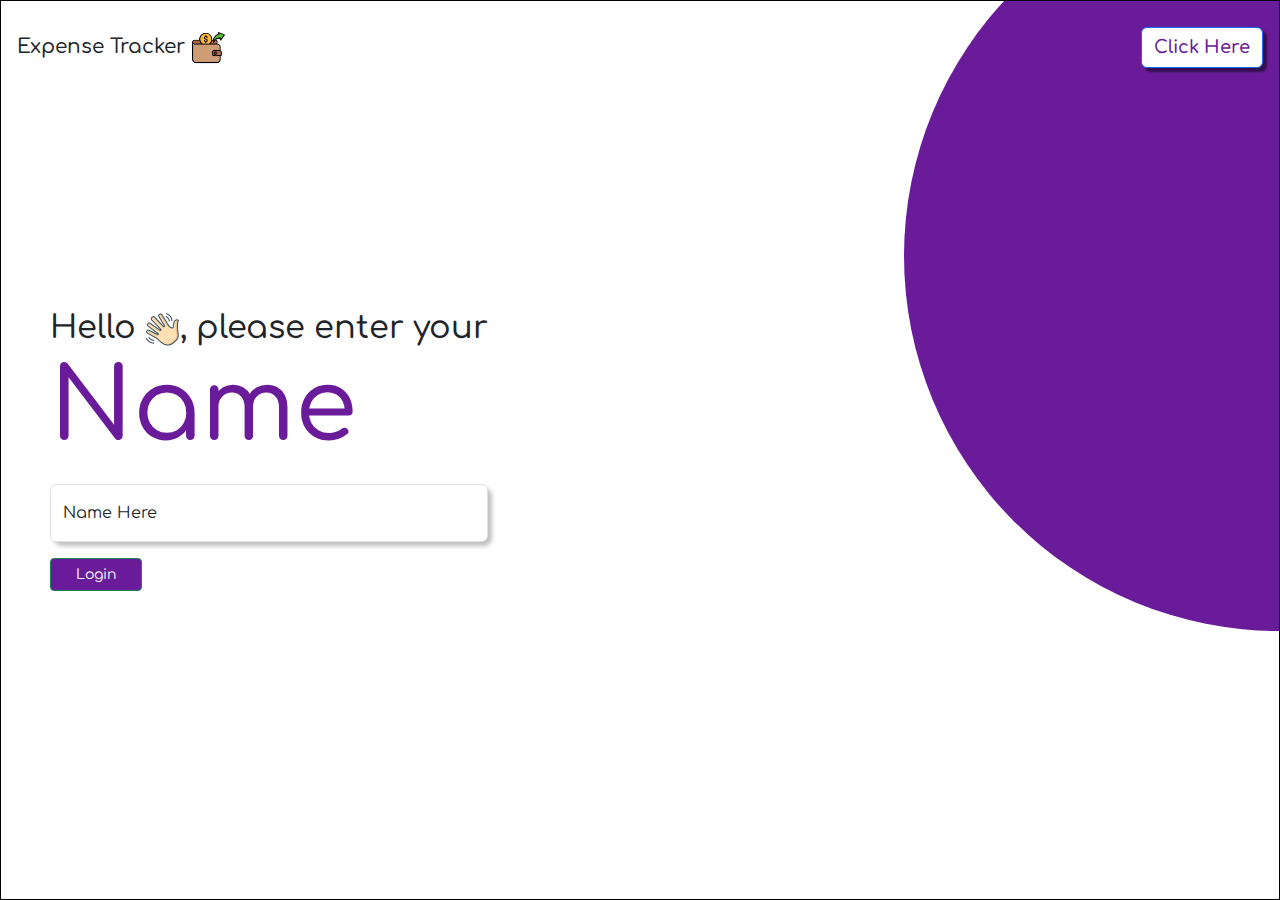
<file: index.html>
<!doctype html>
<html lang="en">

<head>
  <meta charset="utf-8">
  <meta name="viewport" content="width=device-width, initial-scale=1">
  <title>Expense Tracker</title>

  <!-- Bootstrap CSS -->
  <link href="https://cdn.jsdelivr.net/npm/bootstrap@5.3.3/dist/css/bootstrap.min.css" rel="stylesheet"
    integrity="sha384-QWTKZyjpPEjISv5WaRU9OFeRpok6YctnYmDr5pNlyT2bRjXh0JMhjY6hW+ALEwIH" crossorigin="anonymous">

  <!-- Comfortaa Font -->
  <link rel="preconnect" href="https://fonts.googleapis.com">
  <link rel="preconnect" href="https://fonts.gstatic.com" crossorigin>
  <link href="https://fonts.googleapis.com/css2?family=Comfortaa:wght@300..700&display=swap" rel="stylesheet">

  <!-- Custom CSS -->
  <link rel="stylesheet" href="./Home.css">

  <style>
    body {
      font-family: 'Comfortaa', cursive;
    }
  </style>
</head>

<body>
  <div class="parent">
    <div class="solid-circle"></div>

    <div class="header-home d-flex justify-content-between align-items-center p-3">
      <h5 class="m-0">Expense Tracker
        <img src="./spending.png" alt="icon" width="35px" height="35px">
      </h5>
      <button class="btn btn-md btn-primary" id="click-here-button">Click Here</button>
    </div>

    <div class="main-content p-4">
      <h2 class="main-content-text">Hello
        <img src="./wave.png" alt="wave" width="35px">,
        please enter your <br>
        <span id="Name">Name</span>
      </h2>

      <div class="form-floating mb-3 mt-3">
        <input type="text" class="form-control" id="nameInput" placeholder="Enter your name">
        <label for="nameInput">Name Here</label>
      </div>

      <button class="btn btn-sm btn-success" id="login-button">Login</button>
    </div>
  </div>

  <!-- Bootstrap JS -->
  <script src="https://cdn.jsdelivr.net/npm/bootstrap@5.3.3/dist/js/bootstrap.bundle.min.js"
    integrity="sha384-YvpcrYf0tY3lHB60NNkmXc5s9fDVZLESaAA55NDzOxhy9GkcIdslK1eN7N6jIeHz"
    crossorigin="anonymous"></script>

  <!-- JavaScript Logic -->
  <script>
    // On page load, pre-fill input if name exists
    window.onload = function () {
      const savedName = localStorage.getItem('userName');
      if (savedName) {
        document.getElementById('nameInput').value = savedName;
      }
    };

    // Save name when Login is clicked
    document.getElementById('login-button').addEventListener('click', function () {
      const name = document.getElementById('nameInput').value.trim();
      if (name) {
        localStorage.setItem('userName', name);
        alert("Name saved! You can now click 'Click Here' to proceed.");
      } else {
        alert("Please enter a valid name.");
      }
    });

    // Redirect to tracker page on GitHub Pages
    document.getElementById('click-here-button').addEventListener('click', function () {
      const savedName = localStorage.getItem('userName');
      if (savedName) {
        // ✅ UPDATE this line if your GitHub repo name or username is different
        window.location.href = 'https://nuthna.github.io/budget_buddy/tracker_dup4.html';
      } else {
        alert("Please enter your name first and click Login.");
      }
    });
  </script>
</body>

</html>
</file>
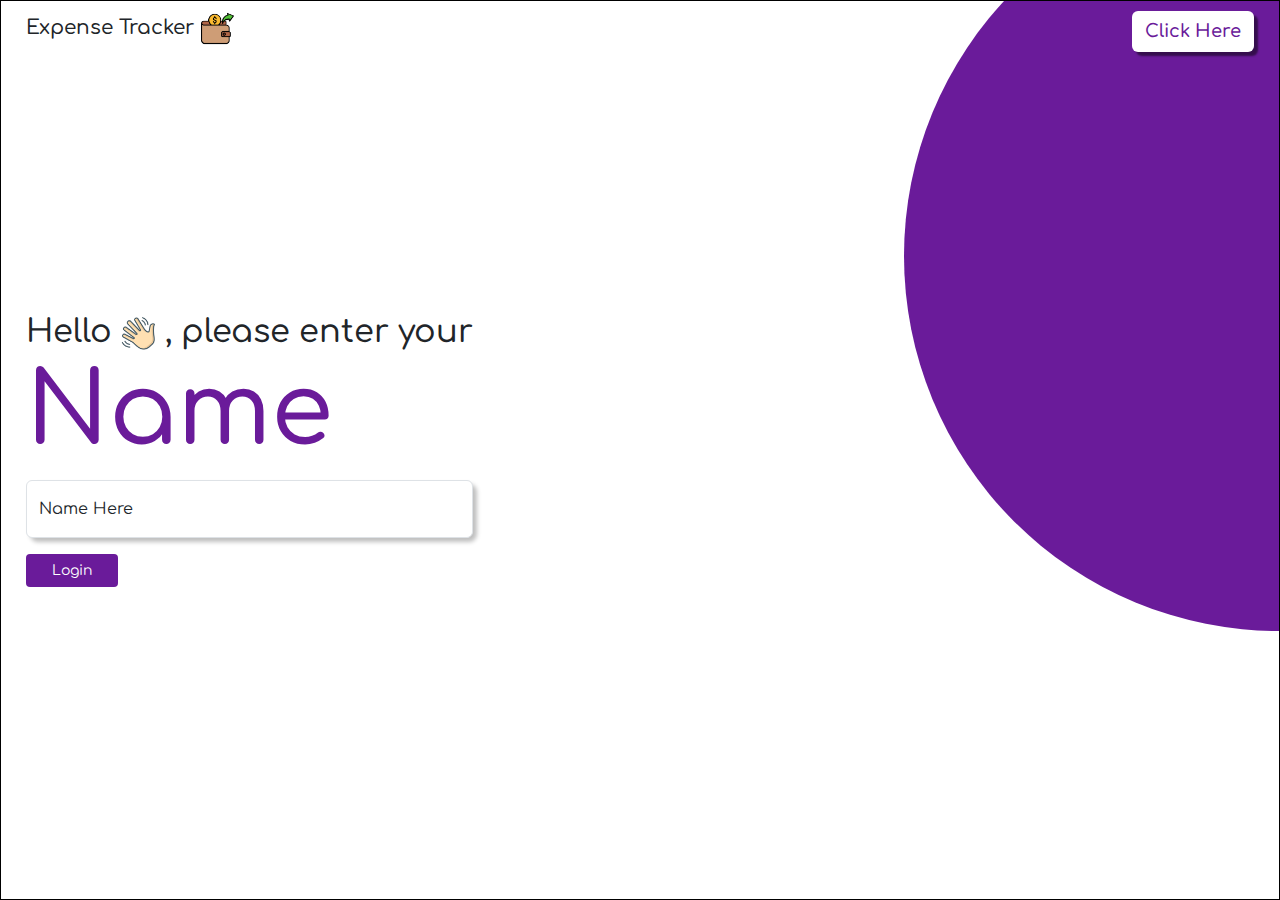
<file: Home.html>
<!doctype html>
<html lang="en">

<head>
    <meta charset="utf-8">
    <meta name="viewport" content="width=device-width, initial-scale=1">
    <title>Bootstrap demo</title>
    <link href="https://cdn.jsdelivr.net/npm/bootstrap@5.3.3/dist/css/bootstrap.min.css" rel="stylesheet"
        integrity="sha384-QWTKZyjpPEjISv5WaRU9OFeRpok6YctnYmDr5pNlyT2bRjXh0JMhjY6hW+ALEwIH" crossorigin="anonymous">
    <link rel="preconnect" href="https://fonts.googleapis.com">
    <link rel="preconnect" href="https://fonts.gstatic.com" crossorigin>
    <link href="https://fonts.googleapis.com/css2?family=Comfortaa:wght@300..700&display=swap" rel="stylesheet">
    <link rel="stylesheet" href="./Home.css">
</head>

<body>
    <div class="parent">
        <div class="solid-circle"></div>
        <div class="header-home">
            <h5 class="m-0">Expense Tracker
                <img src="./spending.png" alt="" width="35px" height="35px">
            </h5>
            <button class="btn btn-md" id="click-here-button">Click Here</button>
        </div>
        <div class="main-content">
            <h2 class="main-content-text">Hello
                <img src="./wave.png" alt="" width="35px">
                , please enter your
                <br>
                <span id="Name">Name</span>
            </h2>
            <div class="form-floating mb-3">
                <input type="text" class="form-control" id="floatingInput" placeholder="name@example.com">
                <label for="floatingInput">Name Here</label>
            </div>

            <a href="./tracker_dup4.html">
                <button class="btn btn-sm" id="login-button">
                    Login
                </button>
            </a>
        </div>
    </div>



    <script src="https://cdn.jsdelivr.net/npm/bootstrap@5.3.3/dist/js/bootstrap.bundle.min.js"
        integrity="sha384-YvpcrYf0tY3lHB60NNkmXc5s9fDVZLESaAA55NDzOxhy9GkcIdslK1eN7N6jIeHz"
        crossorigin="anonymous"></script>
    <script src="https://cdn.jsdelivr.net/npm/@popperjs/core@2.11.8/dist/umd/popper.min.js"
        integrity="sha384-I7E8VVD/ismYTF4hNIPjVp/Zjvgyol6VFvRkX/vR+Vc4jQkC+hVqc2pM8ODewa9r"
        crossorigin="anonymous"></script>
    <script src="https://cdn.jsdelivr.net/npm/bootstrap@5.3.3/dist/js/bootstrap.min.js"
        integrity="sha384-0pUGZvbkm6XF6gxjEnlmuGrJXVbNuzT9qBBavbLwCsOGabYfZo0T0to5eqruptLy"
        crossorigin="anonymous"></script> 
</body>

</html>
</file>
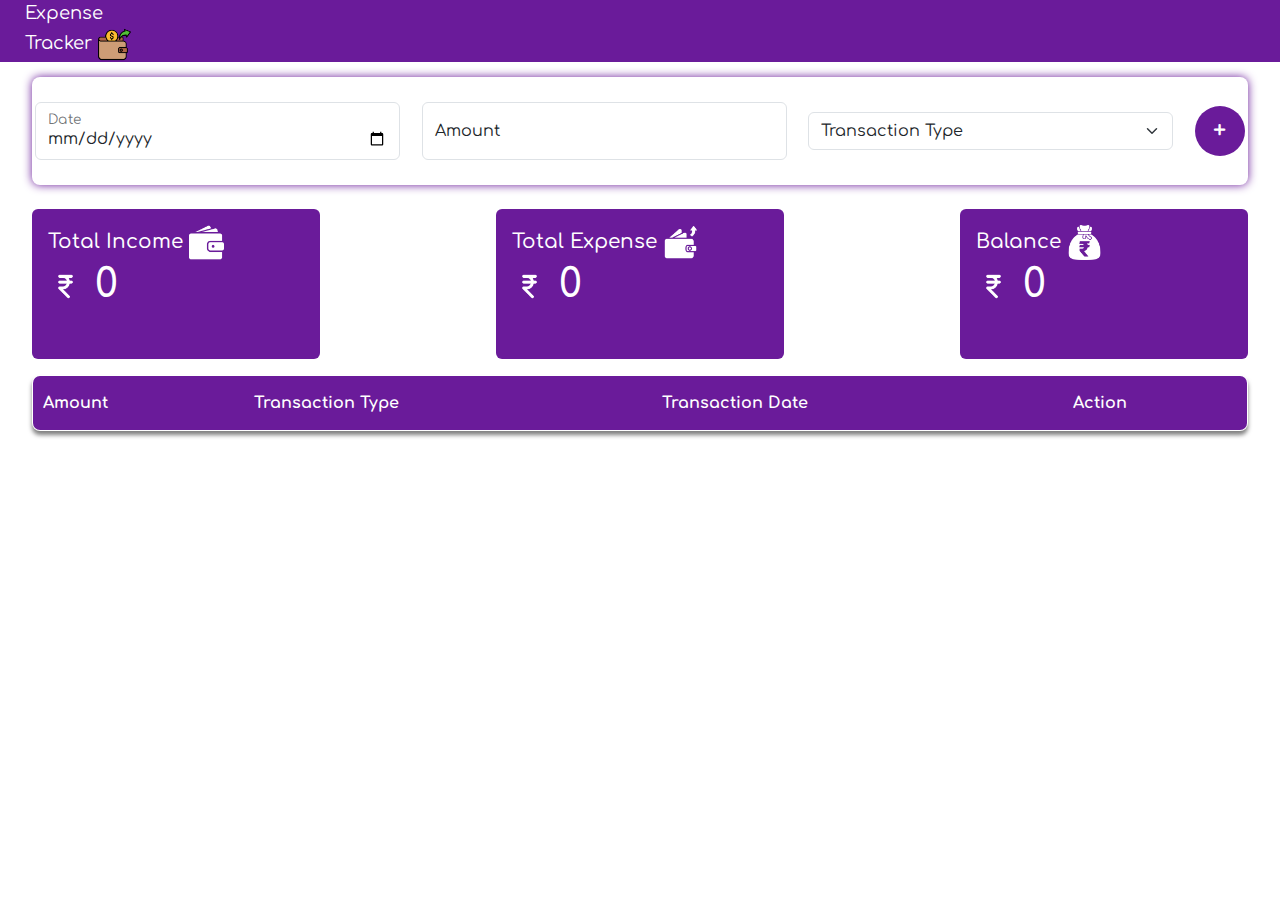
<file: Tracker.html>
<!doctype html>
<html lang="en">

<head>
    <meta charset="utf-8">
    <meta name="viewport" content="width=device-width, initial-scale=1">
    <title>Bootstrap demo</title>
    <link href="https://cdn.jsdelivr.net/npm/bootstrap@5.3.3/dist/css/bootstrap.min.css" rel="stylesheet"
        integrity="sha384-QWTKZyjpPEjISv5WaRU9OFeRpok6YctnYmDr5pNlyT2bRjXh0JMhjY6hW+ALEwIH" crossorigin="anonymous">
    <link rel="preconnect" href="https://fonts.googleapis.com">
    <link rel="preconnect" href="https://fonts.gstatic.com" crossorigin>
    <link href="https://fonts.googleapis.com/css2?family=Comfortaa:wght@300..700&display=swap" rel="stylesheet">
    <link rel="stylesheet" href="./Tracker.css">
</head>

<body>
    <div class="header">
        <p class="m-0">Expense<br>Tracker
            <img src="./spending.png" alt="" width="35px">
        </p>
    </div>

    <div class="input-form">
        <div class="form-floating  inputs">
            <input type="date" class="form-control dateInput" id="floatingInput" placeholder="name@example.com">
            <label for="floatingInput">Date</label>
        </div>
        <div class="form-floating inputs">
            <input type="email" class="form-control amountInput" id="floatingInput" placeholder="name@example.com">
            <label for="floatingInput">Amount</label>
        </div>

        <select class="form-select inputs transactionType" aria-label="Default select example">
            <option selected>Transaction Type</option>
            <option value="income">Income</option>
            <option value="expense">Expense</option>
        </select>

        <button class="btn" id="add-button" onclick="addRow()">+</button>

    </div>

    <div class="cards mt-4">
        <div class="card">
            <div class="card-body">
                <h5 class="card-title m-0">Total Income
                    <img src="./wallet-filled-money-tool.png" alt="" width="35px">
                </h5>
                <h1 class="m-0">
                    <img src="./currency (2).png" alt="" width="35px">
                    <span id="totalIncome" class="m-0">0</span>
                </h1>

            </div>
        </div>
        <div class="card">
            <div class="card-body">
                <h5 class="card-title m-0">Total Expense
                    <img src="./expenses.png" alt="" width="35px">
                </h5>
                <h1 class="m-0">
                    <img src="./currency (2).png" alt="" width="35px">
                    <span id="expense" class="m-0">0</span>
                </h1>

            </div>
        </div>
        <div class="card">
            <div class="card-body">
                <h5 class="card-title m-0">Balance
                    <img src="./rupee.png" alt="" width="35px">
                </h5>
                <h1 class="m-0">
                    <img src="./currency (2).png" alt="" width="35px">
                    <span id="balance" class="m-0">0</span>
                </h1>

            </div>
        </div>
    </div>
    <table class="transaction-table mt-3" id="table">
        <tr id="header-row">
            <th>Amount</th>
            <th>Transaction Type</th>
            <th>Transaction Date</th>
            <th>Action</th>
        </tr>
    
        
    </table>

    <script>

        function updateCards() {
            let rows = document.querySelectorAll("#table tr:not(#header-row)");
            let totalIncome = 0;
            let totalExpense = 0;
            
            rows.forEach(row => {
                let amount = parseFloat(row.cells[0].innerText);
                let type = row.cells[1].innerText;
                
                if (type === "income") {
                    totalIncome += amount;
                } else if (type === "expense") {
                    totalExpense += amount;
                }
            });
            
            document.getElementById("totalIncome").innerText = totalIncome;
            document.getElementById("expense").innerText = totalExpense;
            document.getElementById("balance").innerText = totalIncome - totalExpense;
        }

        function deleteRow(row) {
            row.remove();
            updateCards(); // Update the cards after deletion
        }

        function addRow() {
            let date = document.getElementsByClassName("dateInput")[0].value;
            let amount = document.getElementsByClassName("amountInput")[0].value;
            let transactionType = document.getElementsByClassName("transactionType")[0].value;
            
            // Validate inputs
            if (!date) {
                alert("Please enter a date");
                return;
            }
            
            if (!amount) {
                alert("Please enter an amount");
                return;
            }
            
            if (isNaN(amount)) {
                alert("Amount must be a number");
                return;
            }
            if (transactionType === "Transaction Type") {
                alert("Please select a transaction type (Income or Expense)");
                return;
            }
            
            let row = document.createElement("tr");

            let amountCell = document.createElement("td")
            amountCell.innerText = amount;

            let transactionCell = document.createElement("td")
            transactionCell.innerText = transactionType;

            let dateCell = document.createElement("td")
            dateCell.innerText = date;

            let binCell = document.createElement("td")

            let deleteButton = document.createElement("button")

            let binImage = document.createElement("img")  
            binImage.src = "./recycle-bin.png"
            binImage.style.width = "25px"
            binImage.style.height = "25px"
            deleteButton.appendChild(binImage)
            deleteButton.classList.add("delete-button")
            deleteButton.onclick = () => deleteRow(row)

            binCell.appendChild(deleteButton);
        
            row.appendChild(amountCell)
            row.appendChild(transactionCell)
            row.appendChild(dateCell)
            row.appendChild(binCell)

            table.appendChild(row)  

            updateCards(); // Update the cards after adding a new row
            
            // Clear input fields
            document.getElementsByClassName("dateInput")[0].value = "";
            document.getElementsByClassName("amountInput")[0].value = "";
            document.getElementsByClassName("transactionType")[0].value = "Transaction Type";
        }
    </script>

    <script src="https://cdn.jsdelivr.net/npm/bootstrap@5.3.3/dist/js/bootstrap.bundle.min.js"
        integrity="sha384-YvpcrYf0tY3lHB60NNkmXc5s9fDVZLESaAA55NDzOxhy9GkcIdslK1eN7N6jIeHz"
        crossorigin="anonymous"></script>
    <script src="https://cdn.jsdelivr.net/npm/@popperjs/core@2.11.8/dist/umd/popper.min.js"
        integrity="sha384-I7E8VVD/ismYTF4hNIPjVp/Zjvgyol6VFvRkX/vR+Vc4jQkC+hVqc2pM8ODewa9r"
        crossorigin="anonymous"></script>
    <script src="https://cdn.jsdelivr.net/npm/bootstrap@5.3.3/dist/js/bootstrap.min.js"
        integrity="sha384-0pUGZvbkm6XF6gxjEnlmuGrJXVbNuzT9qBBavbLwCsOGabYfZo0T0to5eqruptLy"
        crossorigin="anonymous"></script>
</body>

</html>
</file>
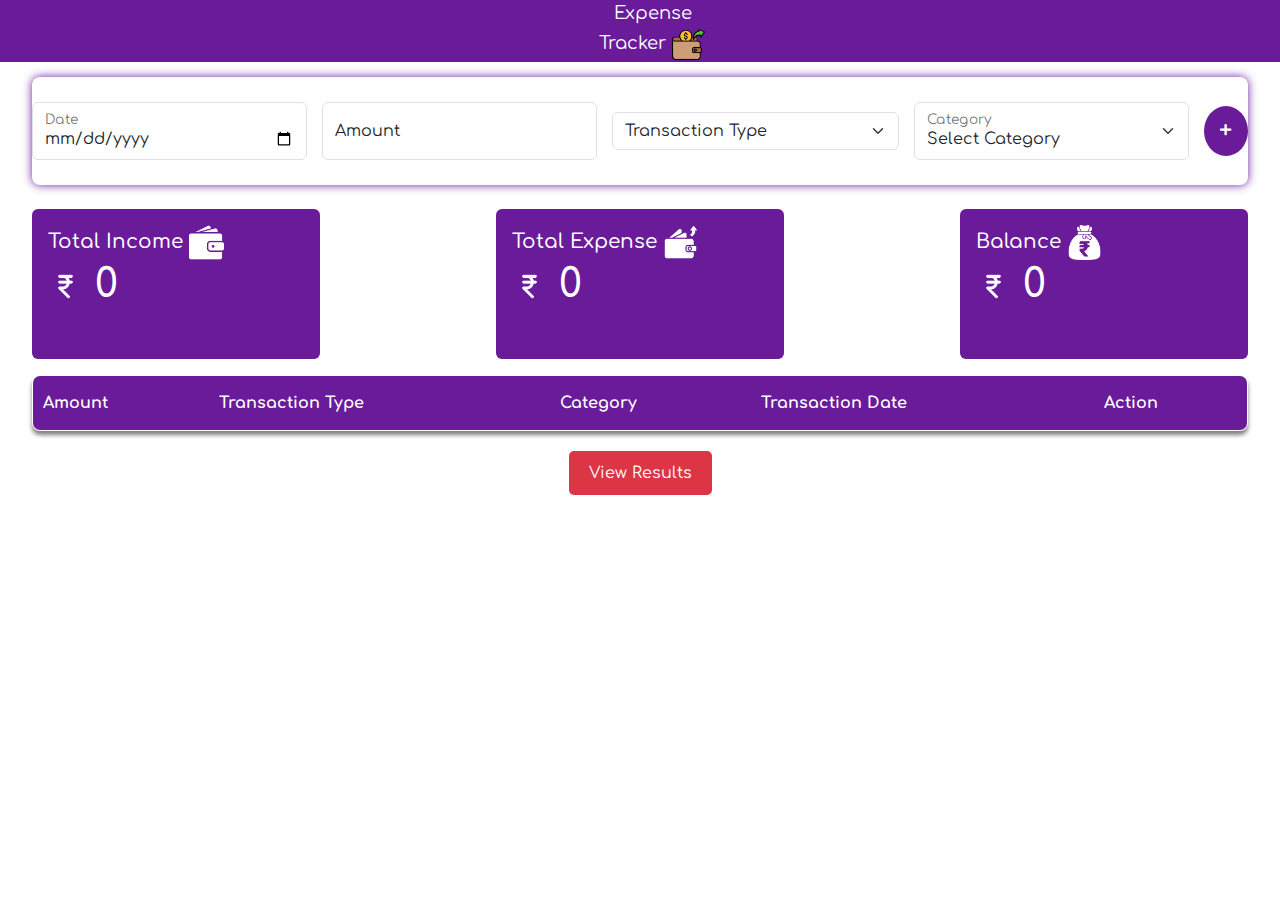
<file: tracker_dup2.html>
<!doctype html>
<html lang="en">

<head>
    <meta charset="utf-8">
    <meta name="viewport" content="width=device-width, initial-scale=1">
    <title>Bootstrap demo</title>
    <link href="https://cdn.jsdelivr.net/npm/bootstrap@5.3.3/dist/css/bootstrap.min.css" rel="stylesheet"
        integrity="sha384-QWTKZyjpPEjISv5WaRU9OFeRpok6YctnYmDr5pNlyT2bRjXh0JMhjY6hW+ALEwIH" crossorigin="anonymous">
    <link rel="preconnect" href="https://fonts.googleapis.com">
    <link rel="preconnect" href="https://fonts.gstatic.com" crossorigin>
    <link href="https://fonts.googleapis.com/css2?family=Comfortaa:wght@300..700&display=swap" rel="stylesheet">
    <link rel="stylesheet" href="./Tracker.css">
</head>
<style>
     .clear-all-btn {
            margin-top: 20px;
            padding: 10px 20px;
            background-color: #dc3545;
            color: white;
            border: none;
            border-radius: 5px;
            cursor: pointer;
            font-size: 16px;
        }   
</style>

<body>
    <center>
    <div class="header">
        <p class="m-0">Expense<br>Tracker
            <img src="./spending.png" alt="" width="35px">
        </p>
    </div>
</center>

    <div class="input-form">
        <div class="form-floating inputs">
            <input type="date" class="form-control dateInput" id="floatingInput" placeholder="name@example.com">
            <label for="floatingInput">Date</label>
        </div>
        <div class="form-floating inputs">
            <input type="number" class="form-control amountInput" id="floatingInput" placeholder="name@example.com">
            <label for="floatingInput">Amount</label>
        </div>

        <select class="form-select inputs transactionType" aria-label="Default select example">
            <option selected>Transaction Type</option>
            <option value="income">Income</option>
            <option value="expense">Expense</option>
        </select>

        <!-- Modified Category Dropdown -->
        <div class="form-floating inputs">
            <select class="form-select categoryInput" id="categoryInput">
                <option selected>Select Category</option>
                <option value="Shopping">Shopping</option>
                <option value="Food">Food</option>
                <option value="Milk">Market(veges)</option>
                <option value="Bills">Bills</option>
                <option value="Home">Home</option>
                <option value="Kids">Kids</option>
                <option value="Transport">Transport</option>
                <option value="ATM &Cash">ATM & Cash</option>
            </select>
            
            <label for="categoryInput">Category</label>
        </div>

        <button class="btn" id="add-button" onclick="addRow()">+</button>
    </div>

    <div class="cards mt-4">
        <div class="card">
            <div class="card-body">
                <h5 class="card-title m-0">Total Income
                    <img src="./wallet-filled-money-tool.png" alt="" width="35px">
                </h5>
                <h1 class="m-0">
                    <img src="./currency (2).png" alt="" width="35px">
                    <span id="totalIncome" class="m-0">0</span>
                </h1>
            </div>
        </div>
        <div class="card">
            <div class="card-body">
                <h5 class="card-title m-0">Total Expense
                    <img src="./expenses.png" alt="" width="35px">
                </h5>
                <h1 class="m-0">
                    <img src="./currency (2).png" alt="" width="35px">
                    <span id="expense" class="m-0">0</span>
                </h1>
            </div>
        </div>
        <div class="card">
            <div class="card-body">
                <h5 class="card-title m-0">Balance
                    <img src="./rupee.png" alt="" width="35px">
                </h5>
                <h1 class="m-0">
                    <img src="./currency (2).png" alt="" width="35px">
                    <span id="balance" class="m-0">0</span>
                </h1>
            </div>
        </div>
    </div>
    
    <table class="transaction-table mt-3" id="table">
        <thead>
            <tr id="header-row">
                <th>Amount</th>
                <th>Transaction Type</th>
                <th>Category</th>
                <th>Transaction Date</th>
                <th>Action</th>
            </tr>
        </thead>
        <tbody>
            <!-- Rows will be added here dynamically -->
        </tbody>
    </table>
    <center>
        <button class="clear-all-btn" onclick="">View Results</button>
    </center>

    <script>
        function updateCards() {
            let rows = document.querySelectorAll("#table tbody tr");
            let totalIncome = 0;
            let totalExpense = 0;
            
            rows.forEach(row => {
                let amount = parseFloat(row.cells[0].innerText);
                let type = row.cells[1].innerText;
                
                if (type === "income") {
                    totalIncome += amount;
                } else if (type === "expense") {
                    totalExpense += amount;
                }
            });
            
            document.getElementById("totalIncome").innerText = totalIncome;
            document.getElementById("expense").innerText = totalExpense;
            document.getElementById("balance").innerText = totalIncome - totalExpense;
        }

        function deleteRow(row) {
            row.remove();
            updateCards();
        }

        function addRow() {
            let date = document.getElementsByClassName("dateInput")[0].value;
            let amount = document.getElementsByClassName("amountInput")[0].value;
            let transactionType = document.getElementsByClassName("transactionType")[0].value;
            let category = document.getElementsByClassName("categoryInput")[0].value;

            // Validate inputs
            if (!date) {
                alert("Please enter a date");
                return;
            }
            
            if (!amount) {
                alert("Please enter an amount");
                return;
            }
            
            if (isNaN(amount)) {
                alert("Amount must be a number");
                return;
            }
            
            if (transactionType === "Transaction Type") {
                alert("Please select a transaction type (Income or Expense)");
                return;
            }
            
            if (category === "Select Category") {
                alert("Please select a category");
                return;
            }
            
            let tbody = document.querySelector("#table tbody");
            let row = document.createElement("tr");

            row.innerHTML = `
                <td>${amount}</td>
                <td>${transactionType}</td>
                <td>${category}</td>
                <td>${date}</td>
                <td>
                    <button class="delete-button" onclick="deleteRow(this.parentElement.parentElement)">
                        <img src="./recycle-bin.png" alt="Delete" width="25px" height="25px">
                    </button>
                </td>
            `;

            tbody.appendChild(row);
            updateCards();
            
            // Clear input fields
            document.getElementsByClassName("dateInput")[0].value = "";
            document.getElementsByClassName("amountInput")[0].value = "";
            document.getElementsByClassName("transactionType")[0].value = "Transaction Type";
            document.getElementsByClassName("categoryInput")[0].value = "Select Category";
        }
        
    </script>

    <script src="https://cdn.jsdelivr.net/npm/bootstrap@5.3.3/dist/js/bootstrap.bundle.min.js"
        integrity="sha384-YvpcrYf0tY3lHB60NNkmXc5s9fDVZLESaAA55NDzOxhy9GkcIdslK1eN7N6jIeHz"
        crossorigin="anonymous"></script>
</body>
</html>
</file>
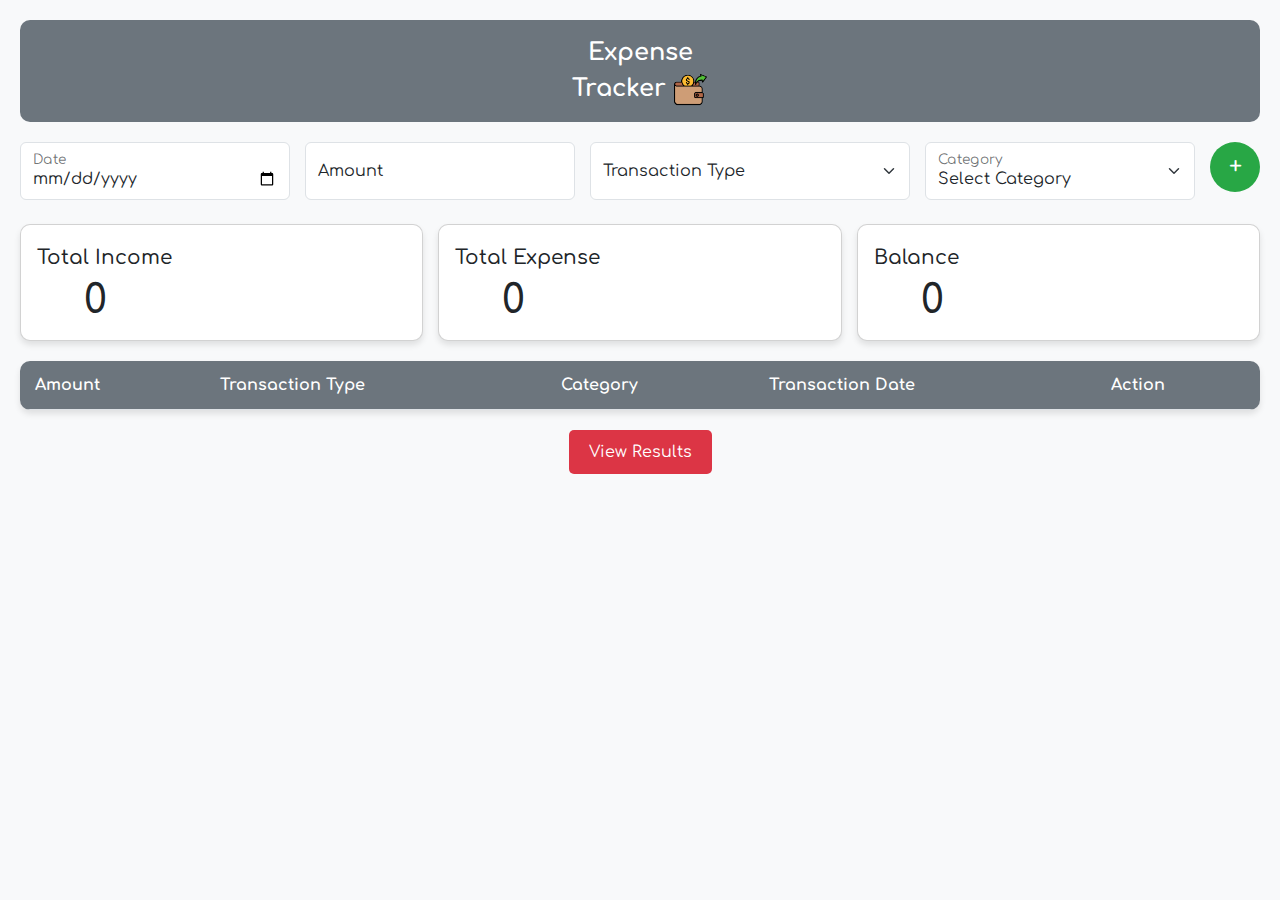
<file: tracker_dup3.html>
<!doctype html>
<html lang="en">

<head>
    <meta charset="utf-8">
    <meta name="viewport" content="width=device-width, initial-scale=1">
    <title>Bootstrap demo</title>
    <link href="https://cdn.jsdelivr.net/npm/bootstrap@5.3.3/dist/css/bootstrap.min.css" rel="stylesheet"
        integrity="sha384-QWTKZyjpPEjISv5WaRU9OFeRpok6YctnYmDr5pNlyT2bRjXh0JMhjY6hW+ALEwIH" crossorigin="anonymous">
    <link rel="preconnect" href="https://fonts.googleapis.com">
    <link rel="preconnect" href="https://fonts.gstatic.com" crossorigin>
    <link href="https://fonts.googleapis.com/css2?family=Comfortaa:wght@300..700&display=swap" rel="stylesheet">
    <style>
        /* Add your CSS styles here */
        body {
            font-family: 'Comfortaa', sans-serif;
            background-color: #f8f9fa;
            padding: 20px;
        }
        
        .header {
            background-color: #6c757d;
            color: white;
            padding: 15px;
            border-radius: 10px;
            margin-bottom: 20px;
            text-align: center;
            font-size: 24px;
            font-weight: bold;
        }
        
        .input-form {
            display: flex;
            flex-wrap: wrap;
            gap: 15px;
            margin-bottom: 20px;
        }
        
        .inputs {
            flex: 1;
            min-width: 150px;
        }
        
        #add-button {
            background-color: #28a745;
            color: white;
            font-size: 24px;
            border-radius: 50%;
            width: 50px;
            height: 50px;
            display: flex;
            align-items: center;
            justify-content: center;
        }
        
        .cards {
            display: flex;
            flex-wrap: wrap;
            gap: 15px;
            margin-bottom: 20px;
        }
        
        .card {
            flex: 1;
            min-width: 200px;
            border-radius: 10px;
            box-shadow: 0 4px 6px rgba(0, 0, 0, 0.1);
        }
        
        .transaction-table {
            width: 100%;
            border-collapse: collapse;
            margin-top: 20px;
            background-color: white;
            border-radius: 10px;
            overflow: hidden;
            box-shadow: 0 4px 6px rgba(0, 0, 0, 0.1);
        }
        
        .transaction-table th, .transaction-table td {
            padding: 12px 15px;
            text-align: left;
            border-bottom: 1px solid #dee2e6;
        }
        
        .transaction-table th {
            background-color: #6c757d;
            color: white;
        }
        
        .transaction-table tr:hover {
            background-color: #f8f9fa;
        }
        
        .delete-button {
            background: none;
            border: none;
            cursor: pointer;
            padding: 0;
        }
        
        .clear-all-btn {
            margin-top: 20px;
            padding: 10px 20px;
            background-color: #dc3545;
            color: white;
            border: none;
            border-radius: 5px;
            cursor: pointer;
            font-size: 16px;
        }
        
        .clear-all-btn:hover {
            background-color: #c82333;
        }
        
        .table-container {
            position: relative;
        }
    </style>
</head>

<body>
    <div class="header">
        <p class="m-0">Expense<br>Tracker
            <img src="./spending.png" alt="" width="35px">
        </p>
    </div>

    <div class="input-form">
        <div class="form-floating inputs">
            <input type="date" class="form-control dateInput" id="floatingInput" placeholder="name@example.com">
            <label for="floatingInput">Date</label>
        </div>
        <div class="form-floating inputs">
            <input type="number" class="form-control amountInput" id="floatingInput" placeholder="name@example.com">
            <label for="floatingInput">Amount</label>
        </div>

        <select class="form-select inputs transactionType" aria-label="Default select example">
            <option selected>Transaction Type</option>
            <option value="income">Income</option>
            <option value="expense">Expense</option>
        </select>

        <!-- Modified Category Dropdown -->
        <div class="form-floating inputs">
            <select class="form-select categoryInput" id="categoryInput">
                <option selected>Select Category</option>
                <option value="Shopping">Shopping</option>
                <option value="Food">Food</option>
                <option value="Milk">Market(veges)</option>
                <option value="Bills">Bills</option>
                <option value="Home">Home</option>
                <option value="Kids">Kids</option>
                <option value="Transport">Transport</option>
                <option value="ATM &Cash">ATM & Cash</option>
            </select>
            
            <label for="categoryInput">Category</label>
        </div>

        <button class="btn" id="add-button" onclick="addRow()">+</button>
    </div>

    <div class="cards mt-4">
        <div class="card">
            <div class="card-body">
                <h5 class="card-title m-0">Total Income
                    <img src="./wallet-filled-money-tool.png" alt="" width="35px">
                </h5>
                <h1 class="m-0">
                    <img src="./currency (2).png" alt="" width="35px">
                    <span id="totalIncome" class="m-0">0</span>
                </h1>
            </div>
        </div>
        <div class="card">
            <div class="card-body">
                <h5 class="card-title m-0">Total Expense
                    <img src="./expenses.png" alt="" width="35px">
                </h5>
                <h1 class="m-0">
                    <img src="./currency (2).png" alt="" width="35px">
                    <span id="expense" class="m-0">0</span>
                </h1>
            </div>
        </div>
        <div class="card">
            <div class="card-body">
                <h5 class="card-title m-0">Balance
                    <img src="./rupee.png" alt="" width="35px">
                </h5>
                <h1 class="m-0">
                    <img src="./currency (2).png" alt="" width="35px">
                    <span id="balance" class="m-0">0</span>
                </h1>
            </div>
        </div>
    </div>
    
    <div class="table-container">
        <table class="transaction-table mt-3" id="table">
            <thead>
                <tr id="header-row">
                    <th>Amount</th>
                    <th>Transaction Type</th>
                    <th>Category</th>
                    <th>Transaction Date</th>
                    <th>Action</th>
                </tr>
            </thead>
            <tbody>
                <!-- Rows will be added here dynamically -->
            </tbody>
        </table>
        
        <!-- Add Clear All button below the table -->
         <center>
        <button class="clear-all-btn" onclick="">View Results</button>
    </center>
    </div>

    <script>
        function updateCards() {
            let rows = document.querySelectorAll("#table tbody tr");
            let totalIncome = 0;
            let totalExpense = 0;
            
            rows.forEach(row => {
                let amount = parseFloat(row.cells[0].innerText);
                let type = row.cells[1].innerText;
                
                if (type === "income") {
                    totalIncome += amount;
                } else if (type === "expense") {
                    totalExpense += amount;
                }
            });
            
            document.getElementById("totalIncome").innerText = totalIncome;
            document.getElementById("expense").innerText = totalExpense;
            document.getElementById("balance").innerText = totalIncome - totalExpense;
        }

        function deleteRow(row) {
            row.remove();
            updateCards();
        }
        
       

        function addRow() {
            let date = document.getElementsByClassName("dateInput")[0].value;
            let amount = document.getElementsByClassName("amountInput")[0].value;
            let transactionType = document.getElementsByClassName("transactionType")[0].value;
            let category = document.getElementsByClassName("categoryInput")[0].value;

            // Validate inputs
            if (!date) {
                alert("Please enter a date");
                return;
            }
            
            if (!amount) {
                alert("Please enter an amount");
                return;
            }
            
            if (isNaN(amount)) {
                alert("Amount must be a number");
                return;
            }
            
            if (transactionType === "Transaction Type") {
                alert("Please select a transaction type (Income or Expense)");
                return;
            }
            
            if (category === "Select Category") {
                alert("Please select a category");
                return;
            }
            
            let tbody = document.querySelector("#table tbody");
            let row = document.createElement("tr");

            row.innerHTML = `
                <td>${amount}</td>
                <td>${transactionType}</td>
                <td>${category}</td>
                <td>${date}</td>
                <td>
                    <button class="delete-button" onclick="deleteRow(this.parentElement.parentElement)">
                        <img src="./recycle-bin.png" alt="Delete" width="25px" height="25px">
                    </button>
                </td>
            `;

            tbody.appendChild(row);
            updateCards();
            
            // Clear input fields
            document.getElementsByClassName("dateInput")[0].value = "";
            document.getElementsByClassName("amountInput")[0].value = "";
            document.getElementsByClassName("transactionType")[0].value = "Transaction Type";
            document.getElementsByClassName("categoryInput")[0].value = "Select Category";
        }
    </script>

    <script src="https://cdn.jsdelivr.net/npm/bootstrap@5.3.3/dist/js/bootstrap.bundle.min.js"
        integrity="sha384-YvpcrYf0tY3lHB60NNkmXc5s9fDVZLESaAA55NDzOxhy9GkcIdslK1eN7N6jIeHz"
        crossorigin="anonymous"></script>
</body>
</html>
</file>
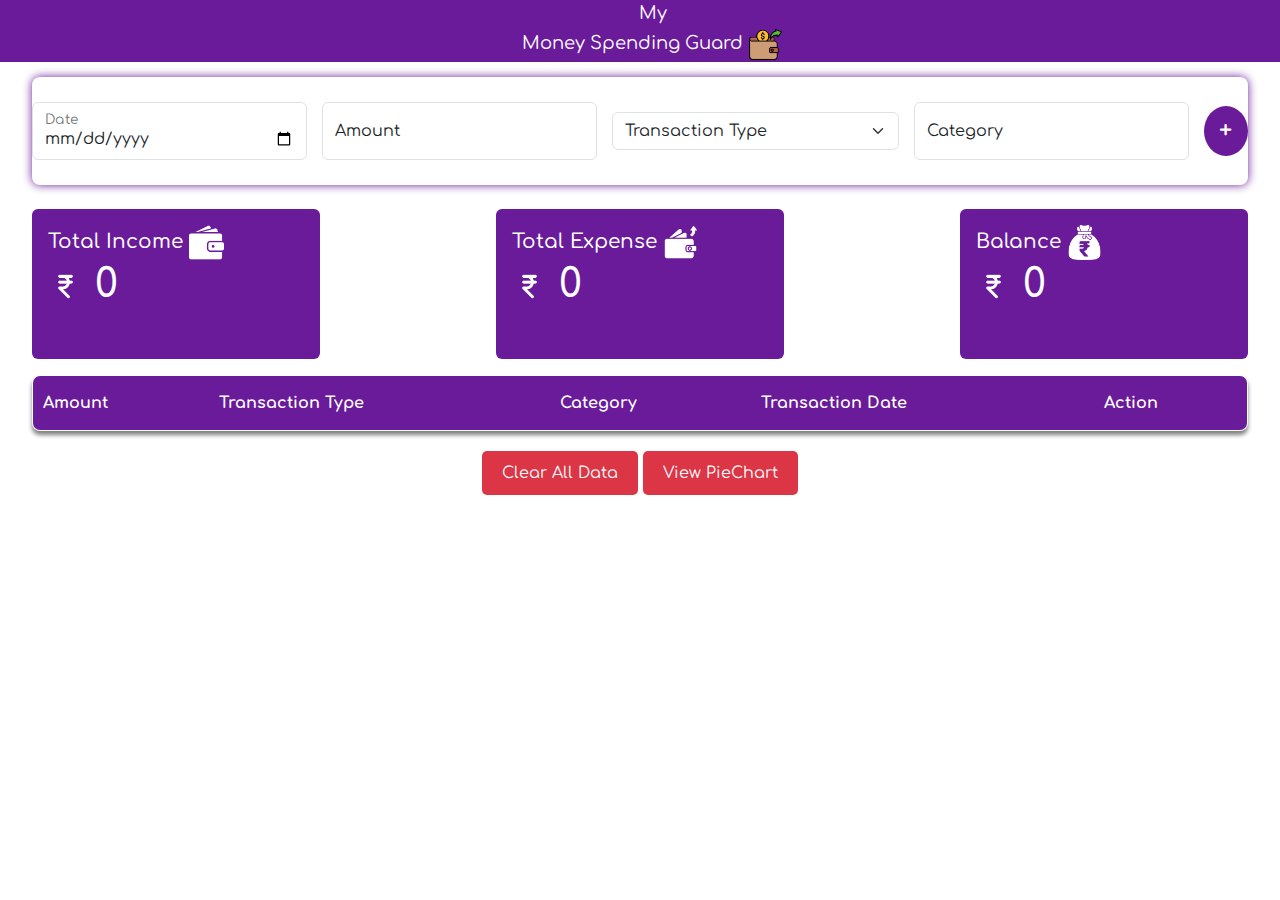
<file: tracker_dup4.html>
<!doctype html>
<html lang="en">

<head>
    <meta charset="utf-8">
    <meta name="viewport" content="width=device-width, initial-scale=1">
    <title>Expense Tracker</title>
    <link href="https://cdn.jsdelivr.net/npm/bootstrap@5.3.3/dist/css/bootstrap.min.css" rel="stylesheet"
        integrity="sha384-QWTKZyjpPEjISv5WaRU9OFeRpok6YctnYmDr5pNlyT2bRjXh0JMhjY6hW+ALEwIH" crossorigin="anonymous">
    <link rel="preconnect" href="https://fonts.googleapis.com">
    <link rel="preconnect" href="https://fonts.gstatic.com" crossorigin>
    <link href="https://fonts.googleapis.com/css2?family=Comfortaa:wght@300..700&display=swap" rel="stylesheet">
    <link rel="stylesheet" href="./Tracker.css">
</head>
<style>
    .clear-all-btn {
        margin-top: 20px;
        padding: 10px 20px;
        background-color: #dc3545;
        color: white;
        border: none;
        border-radius: 5px;
        cursor: pointer;
        font-size: 16px;
    }
</style>

<body>
    <center>
        <div class="header">
            <p class="m-0">My <br>Money Spending Guard
                <img src="./spending.png" alt="" width="35px">
            </p>
        </div>
    </center>

    <div class="input-form">
        <div class="form-floating inputs">
            <input type="date" class="form-control dateInput" id="floatingDate" placeholder="Date">
            <label for="floatingDate">Date</label>
        </div>
        <div class="form-floating inputs">
            <input type="number" class="form-control amountInput" id="floatingAmount" placeholder="Amount">
            <label for="floatingAmount">Amount</label>
        </div>

        <select class="form-select inputs transactionType" aria-label="Transaction type">
            <option selected>Transaction Type</option>
            <option value="income">Income</option>
            <option value="expense">Expense</option>
        </select>

        <div class="form-floating inputs">
            <input type="text" class="form-control categoryInput" id="categoryInput" placeholder="Type category (e.g. Milk, Internet, Gas Bill)">
            <label for="categoryInput">Category</label>
        </div>

        <button class="btn" id="add-button" onclick="addRow()">+</button>
    </div>

    <div class="cards mt-4">
        <div class="card">
            <div class="card-body">
                <h5 class="card-title m-0">Total Income
                    <img src="./wallet-filled-money-tool.png" alt="" width="35px">
                </h5>
                <h1 class="m-0">
                    <img src="./currency (2).png" alt="" width="35px">
                    <span id="totalIncome" class="m-0">0</span>
                </h1>
            </div>
        </div>
        <div class="card">
            <div class="card-body">
                <h5 class="card-title m-0">Total Expense
                    <img src="./expenses.png" alt="" width="35px">
                </h5>
                <h1 class="m-0">
                    <img src="./currency (2).png" alt="" width="35px">
                    <span id="expense" class="m-0">0</span>
                </h1>
            </div>
        </div>
        <div class="card">
            <div class="card-body">
                <h5 class="card-title m-0">Balance
                    <img src="./rupee.png" alt="" width="35px">
                </h5>
                <h1 class="m-0">
                    <img src="./currency (2).png" alt="" width="35px">
                    <span id="balance" class="m-0">0</span>
                </h1>
            </div>
        </div>
    </div>

    <table class="transaction-table mt-3" id="table">
        <thead>
            <tr id="header-row">
                <th>Amount</th>
                <th>Transaction Type</th>
                <th>Category</th>
                <th>Transaction Date</th>
                <th>Action</th>
            </tr>
        </thead>
        <tbody>
            <!-- Rows will be added here dynamically -->
        </tbody>
    </table>
    <center>
        <button class="clear-all-btn" onclick="clearStorage()">Clear All Data</button>
        <button class="clear-all-btn" onclick="pieChart()">View PieChart</button>
    </center>

    <script>
        // Load transactions when page loads
        document.addEventListener('DOMContentLoaded', loadFromLocalStorage);

        function saveToLocalStorage() {
            const transactions = [];
            document.querySelectorAll("#table tbody tr").forEach(row => {
                transactions.push({
                    date: row.cells[3].innerText,
                    amount: row.cells[0].innerText,
                    type: row.cells[1].innerText,
                    category: row.cells[2].innerText
                });
            });
            localStorage.setItem('transactions', JSON.stringify(transactions));
        }

        function loadFromLocalStorage() {
            const transactions = JSON.parse(localStorage.getItem('transactions')) || [];
            const tbody = document.querySelector("#table tbody");
            tbody.innerHTML = '';

            transactions.forEach(transaction => {
                const row = document.createElement("tr");
                row.innerHTML = `
                    <td>${transaction.amount}</td>
                    <td>${transaction.type}</td>
                    <td>${transaction.category}</td>
                    <td>${transaction.date}</td>
                    <td>
                        <button class="delete-button" onclick="deleteRow(this.parentElement.parentElement)">
                            <img src="./recycle-bin.png" alt="Delete" width="25px">
                        </button>
                    </td>
                `;
                tbody.appendChild(row);
            });
            updateCards();
        }

        function updateCards() {
            let rows = document.querySelectorAll("#table tbody tr");
            let totalIncome = 0;
            let totalExpense = 0;

            rows.forEach(row => {
                let amount = parseFloat(row.cells[0].innerText);
                let type = row.cells[1].innerText;

                if (type === "income") {
                    totalIncome += amount;
                } else if (type === "expense") {
                    totalExpense += amount;
                }
            });

            document.getElementById("totalIncome").innerText = totalIncome;
            document.getElementById("expense").innerText = totalExpense;
            document.getElementById("balance").innerText = totalIncome - totalExpense;
        }

        function deleteRow(row) {
            row.remove();
            updateCards();
            saveToLocalStorage();
        }

        function clearStorage() {
            localStorage.clear();
            location.reload();
        }

        function addRow() {
            let date = document.getElementsByClassName("dateInput")[0].value;
            let amount = document.getElementsByClassName("amountInput")[0].value;
            let transactionType = document.getElementsByClassName("transactionType")[0].value;
            let category = document.getElementsByClassName("categoryInput")[0].value.trim();

            if (!date) {
                alert("Please enter a date");
                return;
            }

            if (!amount) {
                alert("Please enter an amount");
                return;
            }

            if (isNaN(amount)) {
                alert("Amount must be a number");
                return;
            }

            if (transactionType === "Transaction Type") {
                alert("Please select a transaction type");
                return;
            }

            if (!category) {
                alert("Please enter a category");
                return;
            }

            let tbody = document.querySelector("#table tbody");
            let row = document.createElement("tr");

            row.innerHTML = `
                <td>${amount}</td>
                <td>${transactionType}</td>
                <td>${category}</td>
                <td>${date}</td>
                <td>
                    <button class="delete-button" onclick="deleteRow(this.parentElement.parentElement)">
                        <img src="./recycle-bin.png" alt="Delete" width="25px">
                    </button>
                </td>
            `;

            tbody.appendChild(row);
            updateCards();
            saveToLocalStorage();

            // Clear input fields
            document.getElementsByClassName("dateInput")[0].value = "";
            document.getElementsByClassName("amountInput")[0].value = "";
            document.getElementsByClassName("transactionType")[0].value = "Transaction Type";
            document.getElementsByClassName("categoryInput")[0].value = "";
        }
    
// Add this function to your existing script
function pieChart() {
    const transactions = JSON.parse(localStorage.getItem('transactions')) || [];
    const expenses = transactions.filter(t => t.type.toLowerCase() === 'expense');
    
    if (expenses.length === 0) {
        alert('No expenses to display!');
        return;
    }
    
    // Process the data
    const categories = {};
    expenses.forEach(expense => {
        const amount = parseFloat(expense.amount);
        const normalizedCategory = expense.category.trim().toLowerCase();
        if (!categories[normalizedCategory]) {
            categories[normalizedCategory] = { amount: 0, display: expense.category.trim() };
        }
        categories[normalizedCategory].amount += amount;
    });
    
    // Convert back to a flat object for piechart.html with display names
    const pieChartData = {};
    for (const key in categories) {
        pieChartData[categories[key].display] = categories[key].amount;
    }
    localStorage.setItem('pieChartData', JSON.stringify(pieChartData));
    
    // Open in same window instead of new tab
    window.location.href = 'piechart.html';
}    </script>

    <script src="https://cdn.jsdelivr.net/npm/bootstrap@5.3.3/dist/js/bootstrap.bundle.min.js"
        integrity="sha384-YvpcrYf0tY3lHB60NNkmXc5s9fDVZLESaAA55NDzOxhy9GkcIdslK1eN7N6jIeHz"
        crossorigin="anonymous"></script>
</body>
</html>
</file>
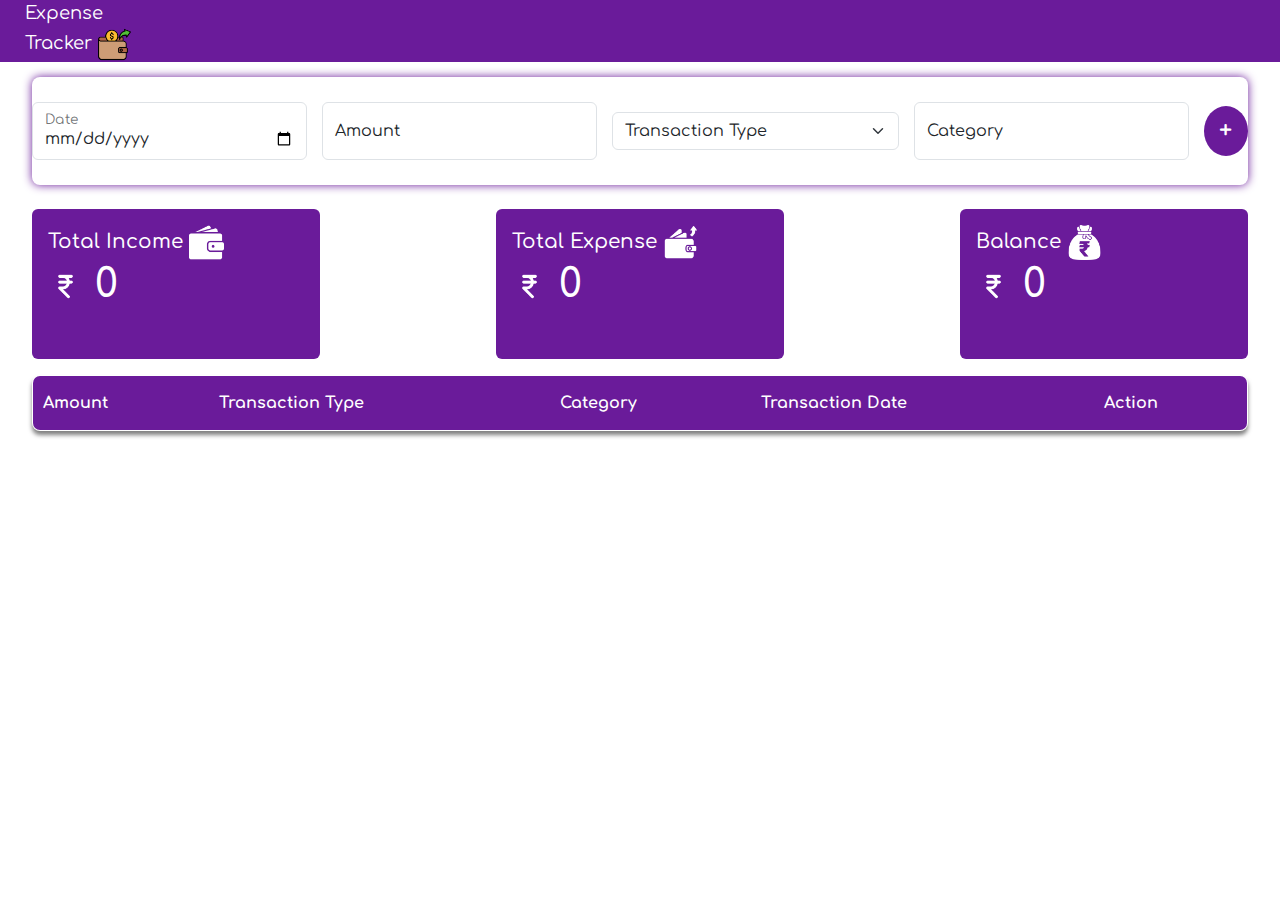
<file: tracker_duplicate.html>
<!doctype html>
<html lang="en">

<head>
    <meta charset="utf-8">
    <meta name="viewport" content="width=device-width, initial-scale=1">
    <title>Bootstrap demo</title>
    <link href="https://cdn.jsdelivr.net/npm/bootstrap@5.3.3/dist/css/bootstrap.min.css" rel="stylesheet"
        integrity="sha384-QWTKZyjpPEjISv5WaRU9OFeRpok6YctnYmDr5pNlyT2bRjXh0JMhjY6hW+ALEwIH" crossorigin="anonymous">
    <link rel="preconnect" href="https://fonts.googleapis.com">
    <link rel="preconnect" href="https://fonts.gstatic.com" crossorigin>
    <link href="https://fonts.googleapis.com/css2?family=Comfortaa:wght@300..700&display=swap" rel="stylesheet">
    <link rel="stylesheet" href="./Tracker.css">
</head>

<body>
    <div class="header">
        <p class="m-0">Expense<br>Tracker
            <img src="./spending.png" alt="" width="35px">
        </p>
    </div>

    <div class="input-form">
        <div class="form-floating inputs">
            <input type="date" class="form-control dateInput" id="floatingInput" placeholder="name@example.com">
            <label for="floatingInput">Date</label>
        </div>
        <div class="form-floating inputs">
            <input type="number" class="form-control amountInput" id="floatingInput" placeholder="name@example.com">
            <label for="floatingInput">Amount</label>
        </div>

        <select class="form-select inputs transactionType" aria-label="Default select example">
            <option selected>Transaction Type</option>
            <option value="income">Income</option>
            <option value="expense">Expense</option>
        </select>

        <div class="form-floating inputs">
            <input type="text" class="form-control categoryInput" id="categoryInput" placeholder="Category">
            <label for="categoryInput">Category</label>
        </div>

        <button class="btn" id="add-button" onclick="addRow()">+</button>
    </div>

    <div class="cards mt-4">
        <div class="card">
            <div class="card-body">
                <h5 class="card-title m-0">Total Income
                    <img src="./wallet-filled-money-tool.png" alt="" width="35px">
                </h5>
                <h1 class="m-0">
                    <img src="./currency (2).png" alt="" width="35px">
                    <span id="totalIncome" class="m-0">0</span>
                </h1>
            </div>
        </div>
        <div class="card">
            <div class="card-body">
                <h5 class="card-title m-0">Total Expense
                    <img src="./expenses.png" alt="" width="35px">
                </h5>
                <h1 class="m-0">
                    <img src="./currency (2).png" alt="" width="35px">
                    <span id="expense" class="m-0">0</span>
                </h1>
            </div>
        </div>
        <div class="card">
            <div class="card-body">
                <h5 class="card-title m-0">Balance
                    <img src="./rupee.png" alt="" width="35px">
                </h5>
                <h1 class="m-0">
                    <img src="./currency (2).png" alt="" width="35px">
                    <span id="balance" class="m-0">0</span>
                </h1>
            </div>
        </div>
    </div>
    
    <table class="transaction-table mt-3" id="table">
        <thead>
            <tr id="header-row">
                <th>Amount</th>
                <th>Transaction Type</th>
                <th>Category</th>
                <th>Transaction Date</th>
                <th>Action</th>
            </tr>
        </thead>
        <tbody>
            <!-- Rows will be added here dynamically -->
        </tbody>
    </table>

    <script>
        function updateCards() {
            let rows = document.querySelectorAll("#table tbody tr");
            let totalIncome = 0;
            let totalExpense = 0;
            
            rows.forEach(row => {
                let amount = parseFloat(row.cells[0].innerText);
                let type = row.cells[1].innerText;
                
                if (type === "income") {
                    totalIncome += amount;
                } else if (type === "expense") {
                    totalExpense += amount;
                }
            });
            
            document.getElementById("totalIncome").innerText = totalIncome;
            document.getElementById("expense").innerText = totalExpense;
            document.getElementById("balance").innerText = totalIncome - totalExpense;
        }

        function deleteRow(row) {
            row.remove();
            updateCards();
        }

        function addRow() {
            let date = document.getElementsByClassName("dateInput")[0].value;
            let amount = document.getElementsByClassName("amountInput")[0].value;
            let transactionType = document.getElementsByClassName("transactionType")[0].value;
            let category = document.getElementsByClassName("categoryInput")[0].value;

            // Validate inputs
            if (!date) {
                alert("Please enter a date");
                return;
            }
            
            if (!amount) {
                alert("Please enter an amount");
                return;
            }
            
            if (isNaN(amount)) {
                alert("Amount must be a number");
                return;
            }
            
            if (transactionType === "Transaction Type") {
                alert("Please select a transaction type (Income or Expense)");
                return;
            }
            
            if (!category) {
                alert("Please enter a category");
                return;
            }
            
            let tbody = document.querySelector("#table tbody");
            let row = document.createElement("tr");

            row.innerHTML = `
                <td>${amount}</td>
                <td>${transactionType}</td>
                <td>${category}</td>
                <td>${date}</td>
                <td>
                    <button class="delete-button" onclick="deleteRow(this.parentElement.parentElement)">
                        <img src="./recycle-bin.png" alt="Delete" width="25px" height="25px">
                    </button>
                </td>
            `;

            tbody.appendChild(row);
            updateCards();
            
            // Clear input fields
            document.getElementsByClassName("dateInput")[0].value = "";
            document.getElementsByClassName("amountInput")[0].value = "";
            document.getElementsByClassName("transactionType")[0].value = "Transaction Type";
            document.getElementsByClassName("categoryInput")[0].value = "";
        }
    </script>

    <script src="https://cdn.jsdelivr.net/npm/bootstrap@5.3.3/dist/js/bootstrap.bundle.min.js"
        integrity="sha384-YvpcrYf0tY3lHB60NNkmXc5s9fDVZLESaAA55NDzOxhy9GkcIdslK1eN7N6jIeHz"
        crossorigin="anonymous"></script>
</body>
</html>
</file>
<file: Home.css>
body
{
    font-family: "Comfortaa", serif;
}
.parent
{
    position: relative;
    border: 1px black solid;
    height: 100vh;
    overflow: hidden;
    display: flex;
    align-items: center;

}
.solid-circle
{
    height: 750px;
    width: 750px;
    background: #6a1b9a;
    border-radius: 50%;
    position: absolute;
    right: -375px;
    top: -120px;
    z-index:1 ;
}

.header-home
{

    display: flex;
    justify-content: space-between;
    position: absolute;
    z-index:2 ;
    width: 100%;
    top: 10px;
    padding: 0px 25px;
}

#click-here-button
{
    background-color: white;
    color: #6a1b9a;
    font-size: large;
    font-weight: 600;
    box-shadow: 4px 4px 2px rgba(0,0,0,0.50);

}

#Name
{
    color:#6a1b9a ;
    font-size: 100px;
}
.form-floating
{
    box-shadow: 4px 4px 4px rgba(0,0,0,0.25);
    border-radius: 8px;
}

#login-button
{
    background:#6a1b9a ;
    color: white;
    padding: 5px 25px;

}

.main-content
{
    margin-left: 25px;
}

@media only screen and (max-width: 768px) {
.solid-circle
{
    background: black;
    width: 300px;
    height: 300px;
    right: -140px;
    top: -115px;
}
#Name
{
    color:black;
}
#login-button
{
    background:black ;
}
#click-here-button
{
    color:black;
 

}


}
</file>
<file: Tracker.css>
body
{
    font-family: "Comfortaa", serif;
}
.header
{
    background: #6a1b9a;
    color: white;
    padding-left: 25px;
    font-size:large;
}
.input-form {
    display: flex;
    justify-content: space-around;
    align-items: center;
    width: 95%;
    margin: auto;
    border-radius: 8px;
    box-shadow: 0px 0px 10px #6a1b9a;
    margin-top: 15px;
    padding: 25px 0px;
    gap: 15px; /* This adds space between all flex items */
}

#add-button
{
    background:#6a1b9a ;
    width: 50px;
    height: 50px;
    border-radius: 50%;
    font-size: x-large;
    font-weight: 600;
    color: white;
}
.inputs
{
    width: 30%;
}

.cards
{
    display: flex;
    width: 95%;
    margin: auto;
    justify-content: space-between;
}
.card
{
    background:#6a1b9a;
    border: 0px;
    height: 150px;
    width:18rem;
}
.card-body
{
    color: white;
}


.transaction-table
{

    width: 95%;
    margin: auto;
    border: 1px black solid;
    border-radius: 8px;
    overflow: hidden;
    font-weight:900;
    box-shadow: 0px 4px 4px rgba(0,0,0,0.5);
    padding: 0px;
}

#header-row
{
    background: #6a1b9a;
  
}

#header-row th
{
    padding: 15px 10px;
    color: white;
}

.delete-button,.delete-button:hover
{
    background: red;
    border: none;
    width: 50px;
    height: 50px;
    border-radius: 50%;
}
@media only screen and (max-width: 768px) 
{
    .header
    {
        background:black;
        
    }
    .input-form
{
    display: flex;
    flex-direction: column;
    align-items: center;
    gap:15px;
    box-shadow: 0px 0px 10px rgba(0,0,0,0.5);
}
.inputs
{
    width: 75%;
}
#add-button
{
    background:black ;
    width: 75%;
    border-radius: 8px;
}
.cards
{
    display: flex;
    flex-wrap: wrap;
    width: 95%;
    margin: auto;
    justify-content: space-between;
    gap:15px;
}
.card
{
    background:black;
    border: 0px;
    height: 150px;
    width: 150px;

}
#header-row
{
    background: black;
  
}
}
</file>
